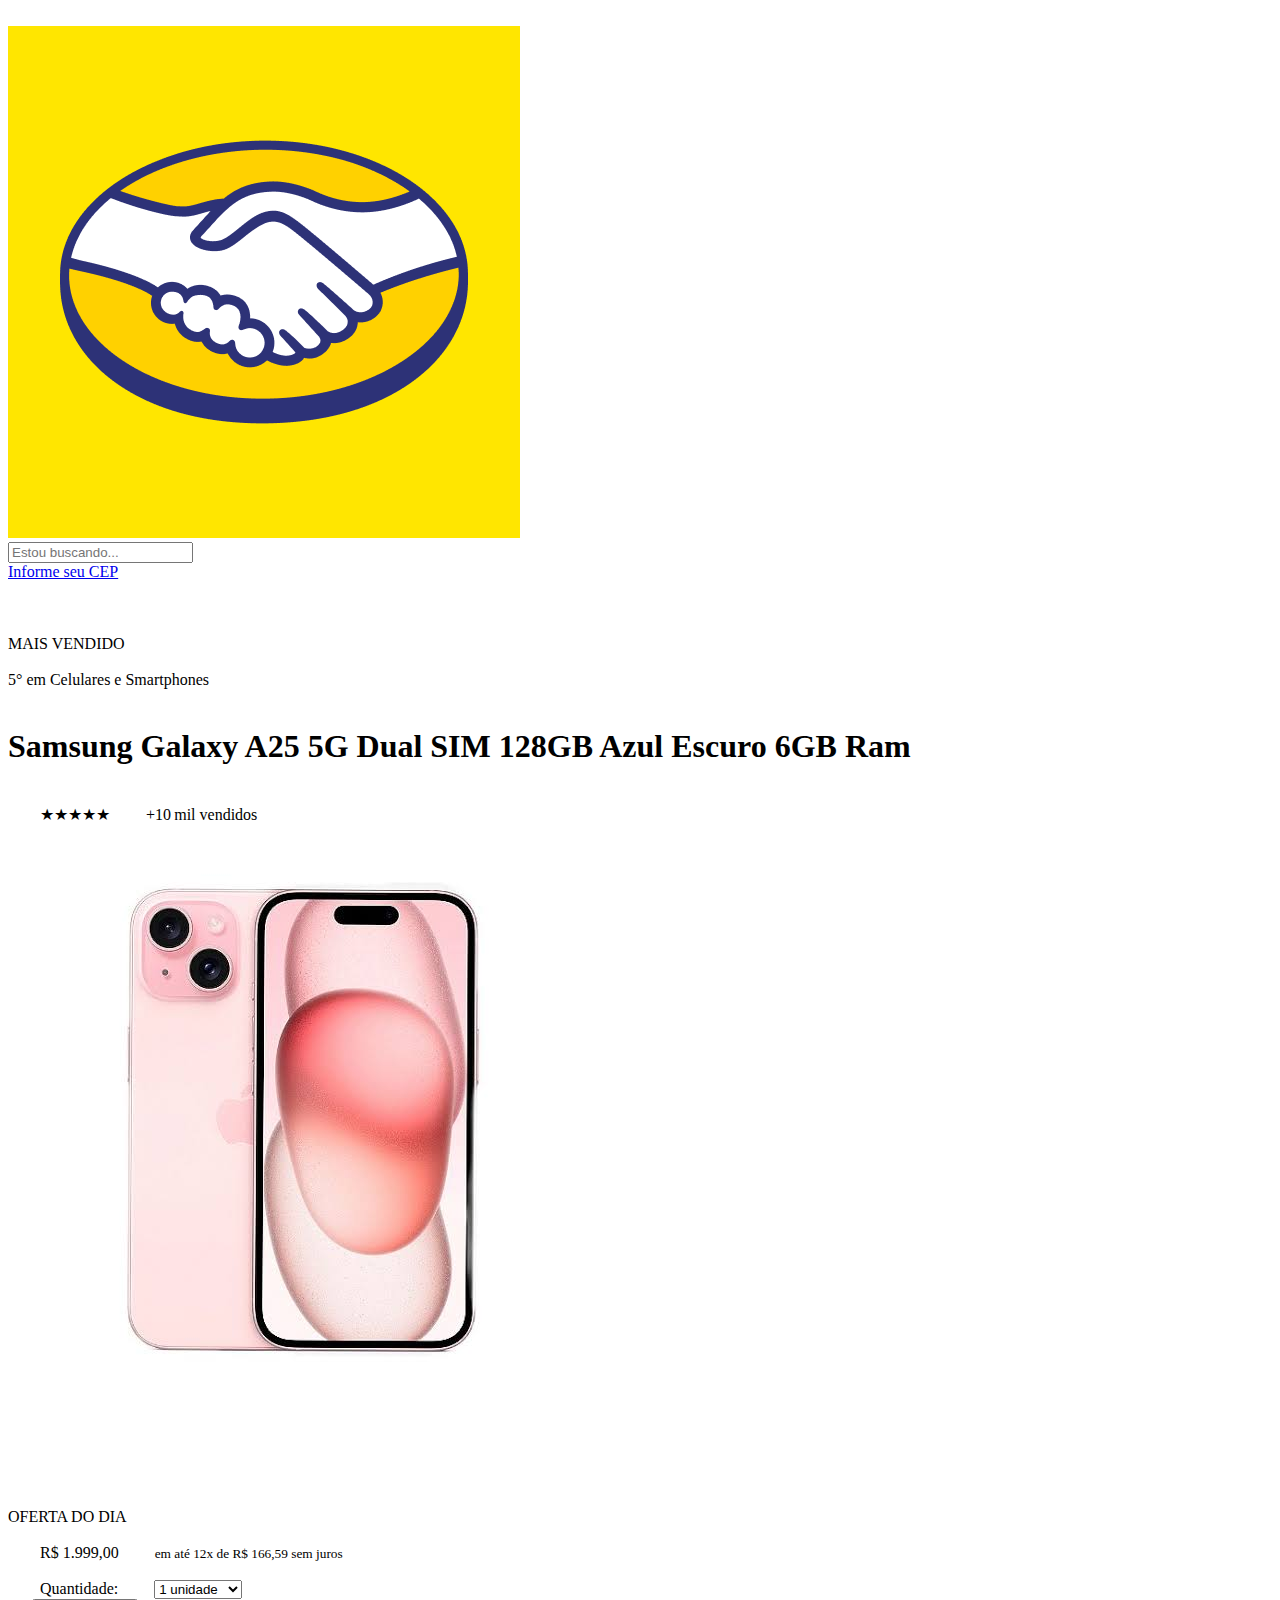
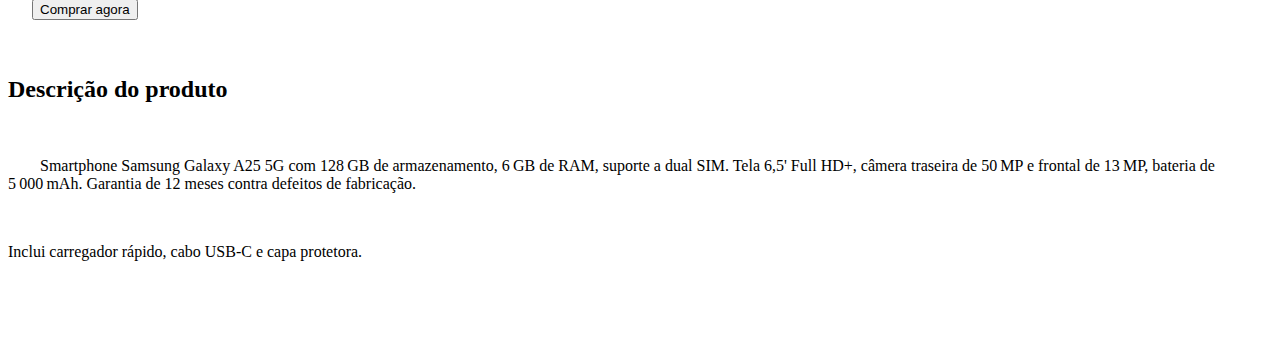
<file: index.html>
<!DOCTYPE html>
<html lang="pt-br">
<head>
  <meta charset="UTF-8" />
  <meta name="viewport" content="width=device-width, initial-scale=1.0" />
  <title>Mercado Livre</title>
  <link rel="icon" href="assets/logo.png" />
  <link rel="stylesheet" href="style.css" />
  <!-- FontAwesome para ícones -->
  <link
    rel="stylesheet"
    href="https://cdnjs.cloudflare.com/ajax/libs/font-awesome/6.4.0/css/all.min.css"
    integrity="sha512-pVf8OfzHCp72/YbXCNcA9wIYkKZcu/tz/0v+ZosIm0x+TI/zWmOH6Gswb3IoNz5z2Ep+XNV7B+54ep2H+z+D0w=="
    crossorigin="anonymous"
    referrerpolicy="no-referrer"
  />
  <!-- Meta Open Graph para redes sociais -->
  <meta property="og:title" content="Mercado Livre - Os melhores produtos, com o melhor preço!" />
  <meta property="og:description" content="Confira já o Samsung Galaxy A25 5G e outras ofertas imperdíveis." />
  <meta property="og:image" content="https://mercad.netlify.app/assets/logo.png" />
  <meta property="og:url" content="https://mercad.netlify.app/" />
  <meta property="og:type" content="website" />
  <!-- Meta Twitter Card -->
  <meta name="twitter:card" content="summary_large_image" />
  <meta name="twitter:title" content="Mercado Livre - Os melhores produtos, com o melhor preço!" />
  <meta name="twitter:description" content="Veja o Samsung Galaxy A25 5G e muito mais em LibreMerc!" />
  <meta name="twitter:image" content="https://mercad.netlify.app/assets/logo.png" />
</head>

<body>
  <!-- TOPO FIXADO -->
<header>
  <img src="assets/logo.png" alt="Logo LibreMerc" class="logo" />
  
  <div class="header-center">
    <input type="search" class="busca-input" placeholder="Estou buscando..." />
  </div>
  
  <i class="fas fa-shopping-cart cart-icon"></i>
</header>

<!-- FAIXA DO CEP -->
<div class="cep-bar" id="cep-info">
  <a href="cep.html" id="cep-link">
    <i class="fas fa-map-marker-alt"></i>
    Informe seu CEP
  </a>
</div>

  <main class="produto-container">
    <section class="info-produto">
      <div class="tag-mais-vendido">MAIS VENDIDO</div>
      <div class="categoria">5° em Celulares e Smartphones</div>
      <h1>Samsung Galaxy A25 5G Dual SIM 128GB Azul Escuro 6GB Ram</h1>
      <div class="avaliacao">
        <span class="estrelas">★★★★★</span>
        <span class="total">+10 mil vendidos</span>
      </div>

<!-- Galeria de imagens estilo Mercado Livre -->
<section class="product-gallery">
  <div class="main-image">
    <img src="assets/produto-a.jpeg" alt="Galaxy A25" id="mainImage" />
  </div>
  <div class="dots-carousel">
    <div class="dot active" onclick="trocarImagem(0)" role="button"></div>
    <div class="dot" onclick="trocarImagem(1)" role="button"></div>
    <div class="dot" onclick="trocarImagem(2)" role="button"></div>
  </div>
</section>

      <div class="oferta-dia">OFERTA DO DIA</div>

      <div class="preco-detalhe">
        <span class="preco">R$ 1.999,00</span>
        <small class="parcelas">em até 12x de R$ 166,59 sem juros</small>
      </div>

      <div class="qtde">
        <label for="qtde-select">Quantidade:</label>
        <select id="qtde-select">
          <option>1 unidade</option>
          <option>2 unidades</option>
        </select>
      </div>
      <button class="btn-comprar" onclick="window.location.href='checkout.html'">Comprar agora</button>
    </section>

    <section class="descricao">
      <h2>Descrição do produto</h2>
      <p>
        Smartphone Samsung Galaxy A25 5G com 128 GB de armazenamento, 6 GB de RAM, suporte a dual SIM. Tela 6,5' Full HD+, câmera traseira de 50 MP e frontal de 13 MP, bateria de 5 000 mAh. Garantia de 12 meses contra defeitos de fabricação.
      </p>
      <p>Inclui carregador rápido, cabo USB-C e capa protetora.</p>
    </section>
  </main>

  <script>
  const cep = localStorage.getItem("cep");
  const cidade = localStorage.getItem("cidade");

  if (cep && cidade) {
    const link = document.getElementById("cep-link");
    link.innerHTML = `<i class="fas fa-map-marker-alt"></i> Entrega para: <strong>${cep}, ${cidade}</strong>`;
  }
</script>

  
  <script>
  const imagens = [
    'assets/produto-a.jpeg',
    'assets/produto-b.jpeg',
    'assets/produto-c.jpeg'
  ];

  let currentImageIndex = 0;
  let startX = 0;

  const mainImage = document.getElementById('mainImage');
function trocarImagem(index) {
  const lightboxImg = document.querySelector('#lightbox img');
  
  mainImage.classList.remove('fade-in');
  mainImage.classList.add('fade-out');

  if (lightboxImg) {
    lightboxImg.classList.remove('fade-in');
    lightboxImg.classList.add('fade-out');
  }

  setTimeout(() => {
    mainImage.src = imagens[index];
    mainImage.onload = () => {
      mainImage.classList.remove('fade-out');
      mainImage.classList.add('fade-in');
    };

    if (lightboxImg) {
      lightboxImg.src = imagens[index];
      lightboxImg.onload = () => {
        lightboxImg.classList.remove('fade-out');
        lightboxImg.classList.add('fade-in');
      };
    }
  }, 100); // dá tempo do fade-out acontecer
  currentImageIndex = index;

  const dots = document.querySelectorAll('.dot');
  dots.forEach(dot => dot.classList.remove('active'));
  if (dots[index]) dots[index].classList.add('active');
}
  

  mainImage.addEventListener('touchstart', (e) => {
    startX = e.touches[0].clientX;
  });

  mainImage.addEventListener('touchend', (e) => {
    const endX = e.changedTouches[0].clientX;
    handleSwipe(startX, endX);
  });

  mainImage.addEventListener('mousedown', (e) => {
    startX = e.clientX;
  });

  mainImage.addEventListener('mouseup', (e) => {
    const endX = e.clientX;
    handleSwipe(startX, endX);
  });

  function handleSwipe(start, end) {
    const deltaX = start - end;
    if (Math.abs(deltaX) < 50) return;

    if (deltaX > 0) {
      currentImageIndex = (currentImageIndex + 1) % imagens.length;
    } else {
      currentImageIndex = (currentImageIndex - 1 + imagens.length) % imagens.length;
    }

    trocarImagem(currentImageIndex);
  }

  // Lightbox
  mainImage.addEventListener('click', function () {
    const lightbox = document.createElement('div');
    lightbox.id = 'lightbox';
    lightbox.style.position = 'fixed';
    lightbox.style.top = 0;
    lightbox.style.left = 0;
    lightbox.style.width = '100vw';
    lightbox.style.height = '100vh';
    lightbox.style.background = 'rgba(0,0,0,0.8)';
    lightbox.style.display = 'flex';
    lightbox.style.justifyContent = 'center';
    lightbox.style.alignItems = 'center';
    lightbox.style.zIndex = 1000;

    const img = document.createElement('img');
    img.src = imagens[currentImageIndex];
    img.style.maxWidth = '90%';
    img.style.maxHeight = '90%';
    img.style.borderRadius = '10px';
    img.style.transition = 'opacity 0.3s ease-in-out';
    img.style.opacity = 1;

    lightbox.appendChild(img);
    document.body.appendChild(lightbox);

    img.addEventListener('touchstart', (e) => {
      startX = e.touches[0].clientX;
    });
    img.addEventListener('touchend', (e) => {
      const endX = e.changedTouches[0].clientX;
      handleSwipe(startX, endX);
    });

    img.addEventListener('mousedown', (e) => {
      startX = e.clientX;
    });
    img.addEventListener('mouseup', (e) => {
      const endX = e.clientX;
      handleSwipe(startX, endX);
    });

    lightbox.addEventListener('click', () => {
      document.body.removeChild(lightbox);
    });
  });
</script>


</body>
</html>
</file>
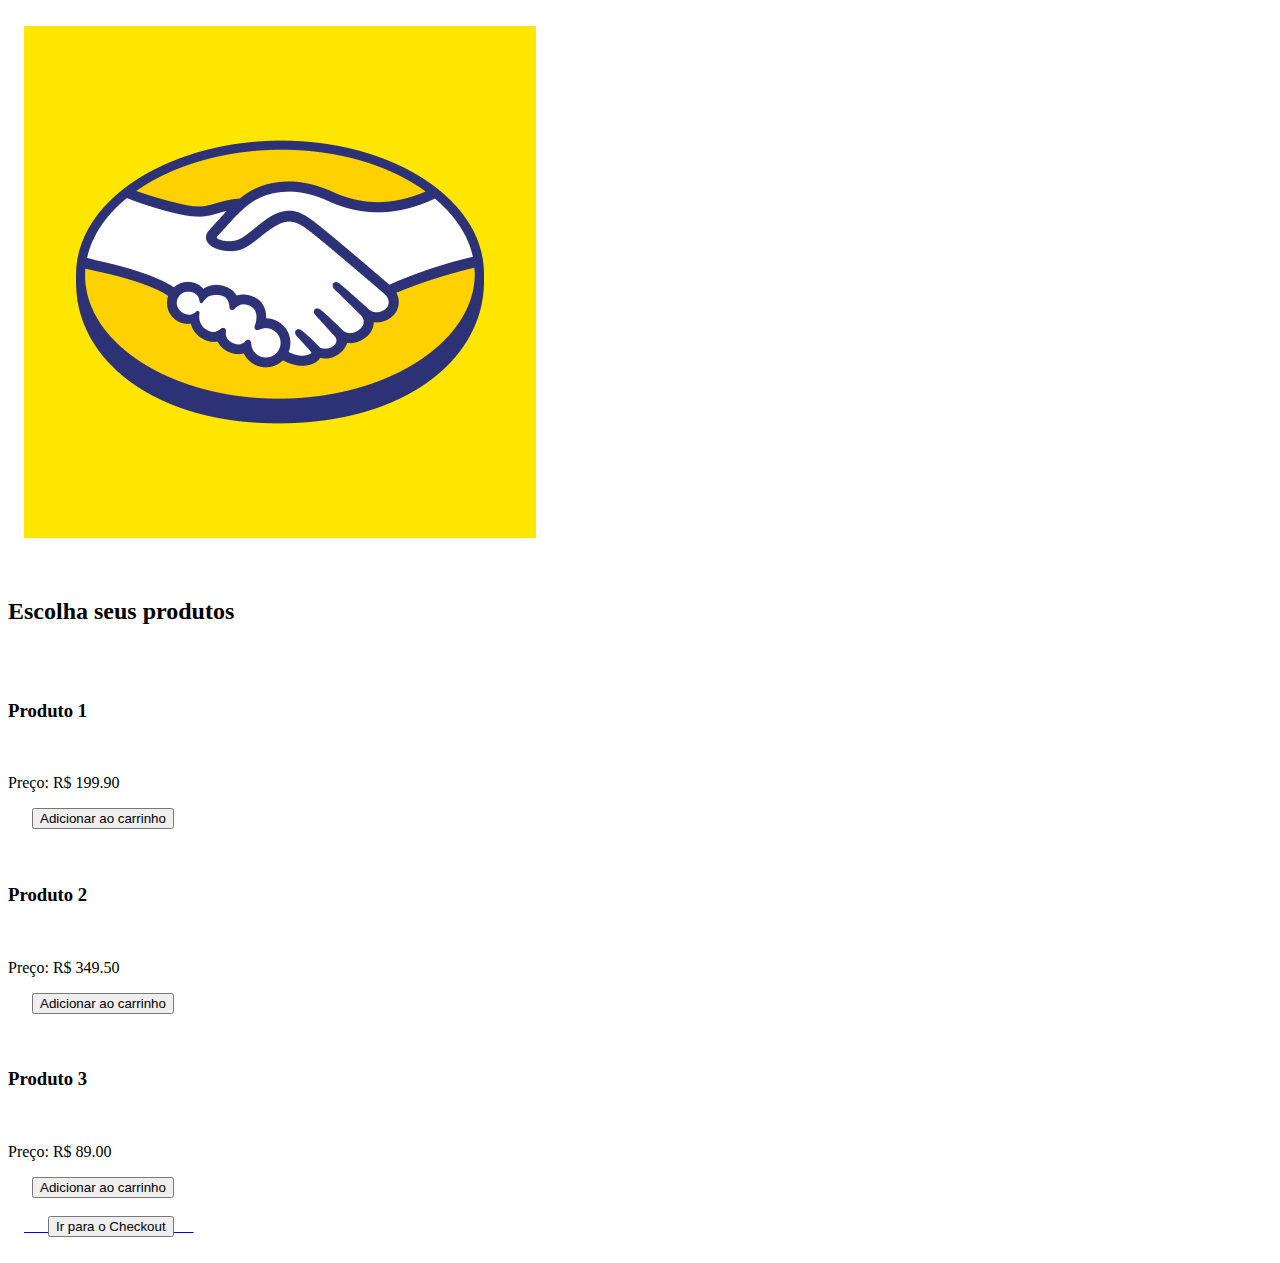
<file: carrinho.html>
<!DOCTYPE html>
<html lang="pt-br">
<head>
  <meta charset="UTF-8" />
  <meta name="viewport" content="width=device-width, initial-scale=1.0" />
  <title>Carrinho | LibreMerc</title>
  <link rel="stylesheet" href="style.css" />
  <style>
    .produto {
      border: 1px solid #ddd;
      padding: 10px;
      margin: 10px 0;
      border-radius: 8px;
    }

    .produto h3 {
      margin: 0;
    }

    .produto p {
      margin: 4px 0;
    }

    button {
      background-color: #3483fa;
      color: white;
      border: none;
      padding: 8px 12px;
      border-radius: 5px;
      cursor: pointer;
    }
  </style>
</head>
<body>
  <header>
    <a href="index.html"><img src="assets/logo.png" alt="Logo LibreMerc" class="logo" /></a>
  </header>

  <main class="container">
    <h2>Escolha seus produtos</h2>

    <div class="produto">
      <h3>Produto 1</h3>
      <p>Preço: R$ <span class="preco">199.90</span></p>
      <button onclick="adicionarCarrinho('Produto 1', 199.90)">Adicionar ao carrinho</button>
    </div>

    <div class="produto">
      <h3>Produto 2</h3>
      <p>Preço: R$ <span class="preco">349.50</span></p>
      <button onclick="adicionarCarrinho('Produto 2', 349.50)">Adicionar ao carrinho</button>
    </div>

    <div class="produto">
      <h3>Produto 3</h3>
      <p>Preço: R$ <span class="preco">89.00</span></p>
      <button onclick="adicionarCarrinho('Produto 3', 89.00)">Adicionar ao carrinho</button>
    </div>

    <br>
    <a href="checkout.html">
      <button>Ir para o Checkout</button>
    </a>
  </main>

  <script>
    function adicionarCarrinho(nome, preco) {
      let carrinho = JSON.parse(localStorage.getItem("carrinho")) || [];

      const existente = carrinho.find(item => item.nome === nome);
      if (existente) {
        existente.quantidade += 1;
      } else {
        carrinho.push({ nome, preco, quantidade: 1 });
      }

      localStorage.setItem("carrinho", JSON.stringify(carrinho));
      alert(`${nome} adicionado ao carrinho!`);
    }
  </script>
</body>
</html>
</file>
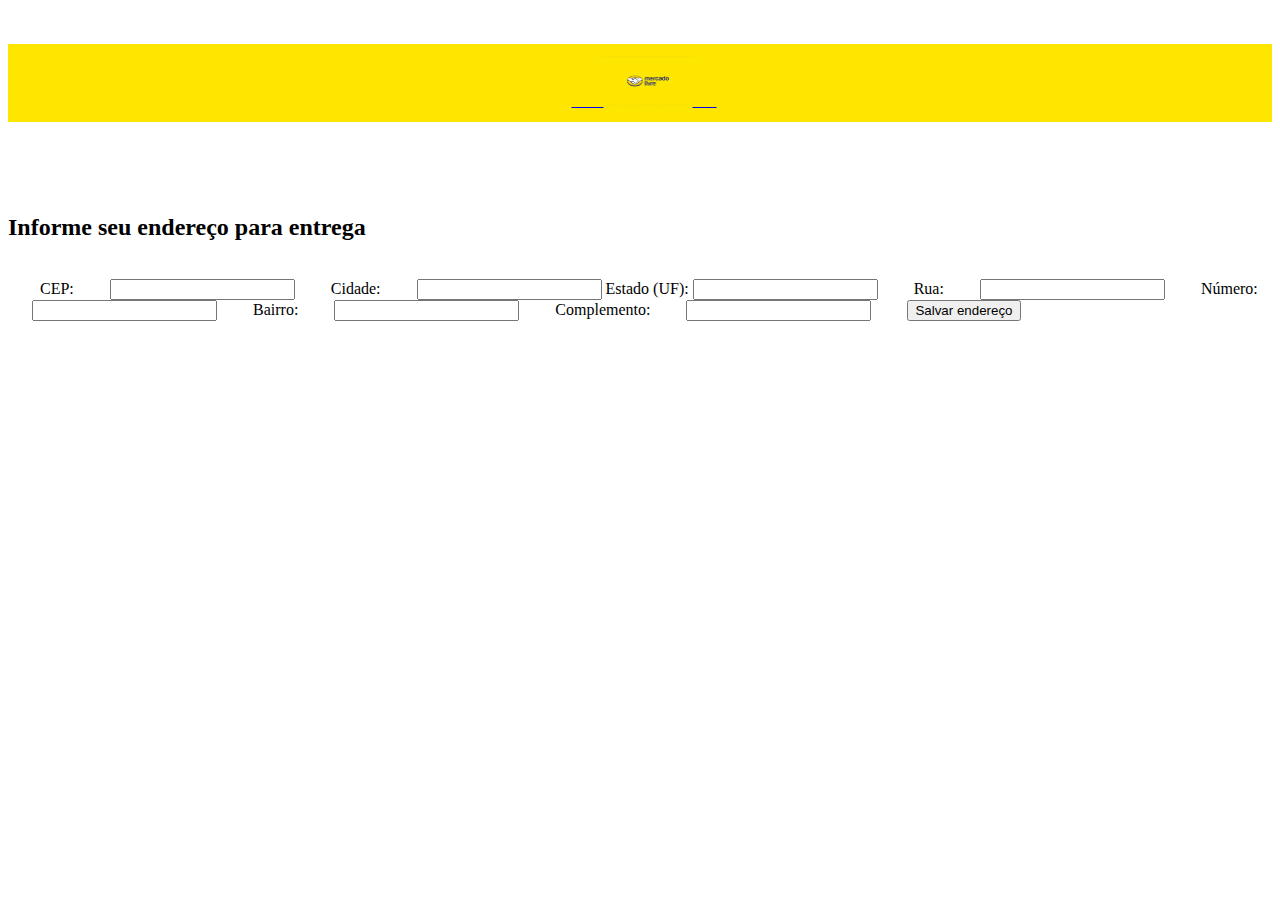
<file: cep.html>
<!DOCTYPE html>
<html lang="pt-br">
<head>
  <meta charset="UTF-8" />
  <meta name="viewport" content="width=device-width, initial-scale=1" />
  <title>Informe seu Endereço | LibreMerc</title>
  <link rel="stylesheet" href="style.css" />
</head>
<body class="cep-page">

  <header>
    <div class="header-content" style="background-color: #ffe600; padding: 12px 0; display: flex; justify-content: center;">
      <a href="index.html">
        <img src="assets/logo-1.png" alt="Logo LibreMerc" class="logo" style="height: 50px; cursor: pointer;" />
      </a>
    </div>
  </header>

  <main class="container">

    <div class="cep-container">
      <h2>Informe seu endereço para entrega</h2>
      <form id="cepForm">
        <label for="cep">CEP:</label>
        <input type="text" id="cep" required />

        <label for="cidade">Cidade:</label>
        <input type="text" id="cidade" required />

        <label for="estado">Estado (UF):</label>
        <input type="text" id="estado" required />

        <label for="rua">Rua:</label>
        <input type="text" id="rua" required />

        <label for="numero">Número:</label>
        <input type="text" id="numero" required />

        <label for="bairro">Bairro:</label>
        <input type="text" id="bairro" required />

        <label for="complemento">Complemento:</label>
        <input type="text" id="complemento" />

        <button type="submit">Salvar endereço</button>
      </form>
    </div>

  </main>

  <script>
    document.getElementById("cep").addEventListener("blur", async () => {
      const cep = document.getElementById("cep").value.replace(/\D/g, "");
      if (cep.length !== 8) return;

      try {
        const res = await fetch(`https://viacep.com.br/ws/${cep}/json/`);
        const data = await res.json();
        if (!data.erro) {
          document.getElementById("cidade").value = data.localidade;
          document.getElementById("estado").value = data.uf;
          document.getElementById("rua").value = data.logradouro;
          document.getElementById("bairro").value = data.bairro;
        }
      } catch (err) {
        console.error("Erro ao buscar CEP:", err);
      }
    });

    document.getElementById("cepForm").addEventListener("submit", function (e) {
      e.preventDefault();
      const campos = ["cep", "cidade", "estado", "rua", "numero", "bairro", "complemento"];
      campos.forEach(id => localStorage.setItem(id, document.getElementById(id).value));
      window.location.href = "index.html";
    });
  </script>

</body>
</html>
</file>
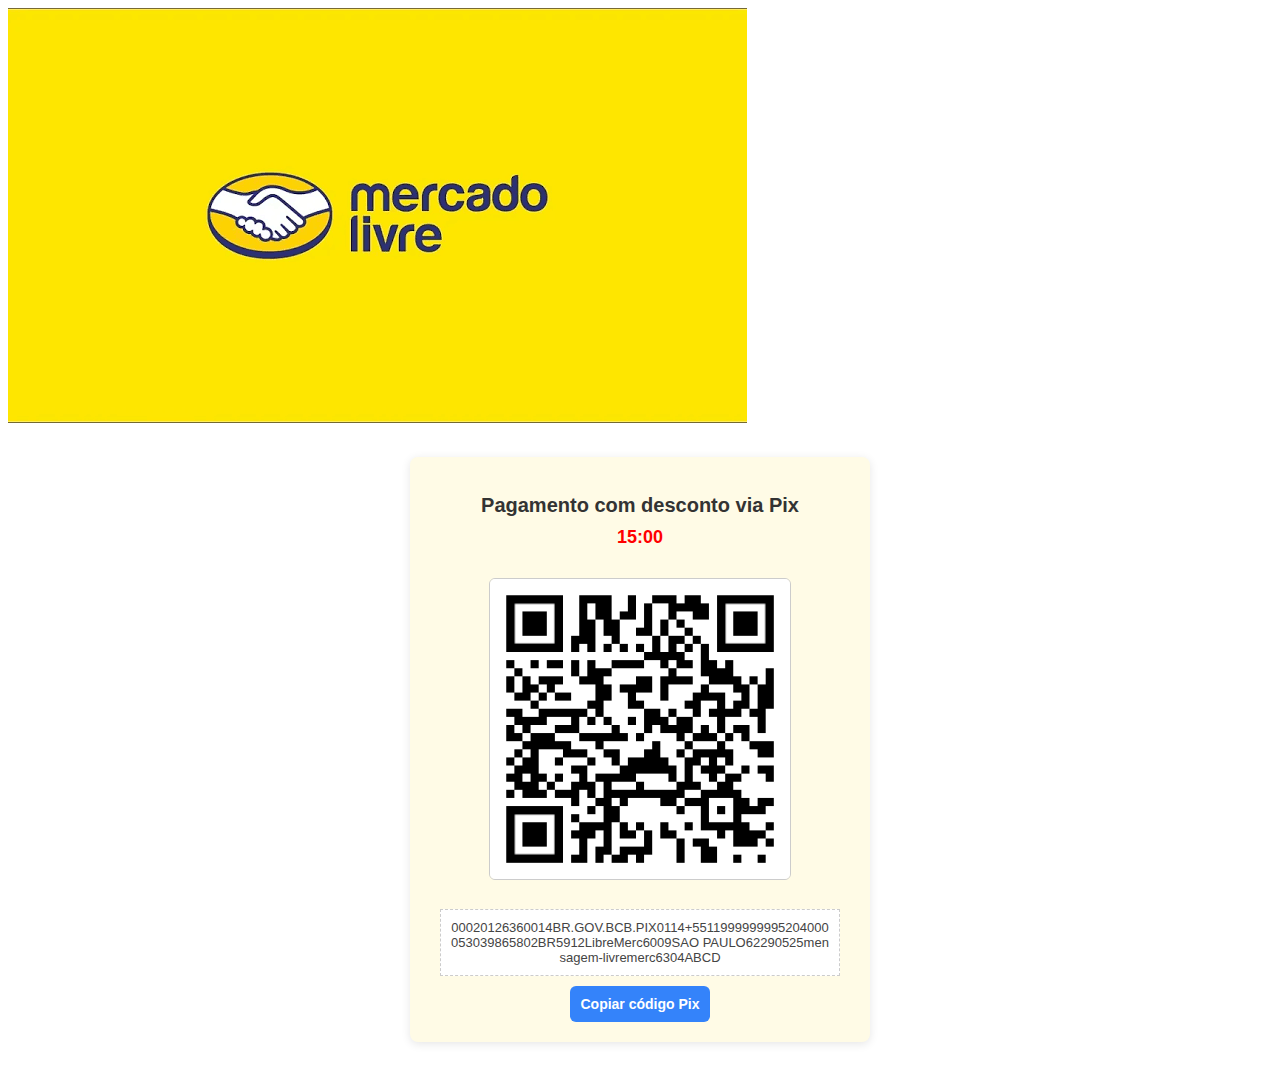
<file: pix.html>
<!DOCTYPE html>
<html lang="pt-br">
<head>
  <meta charset="UTF-8" />
  <meta name="viewport" content="width=device-width, initial-scale=1" />
  <title>Pagamento via Pix | Mercado Livre</title>
  <link rel="stylesheet" href="style.css" />
  <style>
    .pix-box {
      max-width: 400px;
      margin: 30px auto;
      background-color: #fffbe6;
      padding: 20px 30px;
      border-radius: 8px;
      box-shadow: 0 2px 10px rgba(0,0,0,0.1);
      text-align: center;
      font-family: Arial, sans-serif;
    }

    .pix-box h2 {
      font-size: 20px;
      color: #333;
      margin-bottom: 10px;
    }

    .timer {
      font-size: 18px;
      color: red;
      font-weight: bold;
      margin-bottom: 20px;
    }

    .pix-box img {
      width: 100%;
      max-width: 300px;
      margin: 10px auto;
      border: 1px solid #ccc;
      border-radius: 6px;
    }

    .pix-code {
      margin-top: 15px;
      background: #fff;
      padding: 10px;
      border: 1px dashed #ccc;
      font-size: 13px;
      color: #444;
      word-break: break-all;
    }

    .copy-btn {
      margin-top: 10px;
      background-color: #3483fa;
      color: white;
      border: none;
      padding: 10px;
      border-radius: 6px;
      cursor: pointer;
      font-weight: bold;
      font-size: 14px;
    }

    .copy-btn:hover {
      background-color: #2769c6;
    }
  </style>
</head>
<body class="cep-page">
  <a href="index.html" class="logo-link">
    <img src="assets/logo-1.png" alt="Logo LibreMerc" class="logo" />
  </a>

  <div class="pix-box">
    <h2>Pagamento com desconto via Pix</h2>
    <div class="timer" id="timer">15:00</div>
    <img src="assets/qrcode-pix.png" alt="QR Code Pix" />

    <div class="pix-code" id="pixCode">00020126360014BR.GOV.BCB.PIX0114+5511999999995204000053039865802BR5912LibreMerc6009SAO PAULO62290525mensagem-livremerc6304ABCD</div>
    <button class="copy-btn" onclick="copiarPix()">Copiar código Pix</button>
  </div>

  <script>
    // Timer regressivo de 15 minutos
    let tempo = 15 * 60;
    const timerEl = document.getElementById("timer");
    const updateTimer = () => {
      const minutos = String(Math.floor(tempo / 60)).padStart(2, '0');
      const segundos = String(tempo % 60).padStart(2, '0');
      timerEl.textContent = `${minutos}:${segundos}`;
      if (tempo > 0) tempo--;
    };
    setInterval(updateTimer, 1000);

    // Função copiar código Pix
    function copiarPix() {
      const texto = document.getElementById("pixCode").innerText;
      navigator.clipboard.writeText(texto).then(() => {
        alert("Código Pix copiado!");
      });
    }
  </script>
</body>
</html>
</file>
<file: style.css>
/* RESET e BASE */
* {
  margin: 0;
  padding: 0;
  box-sizing: border-box;
}

html, body {
  margin: 0;
  padding: 0;
  font-family: Arial, sans-serif;
  background-color: #f5f5f5;
  color: #333;
  line-height: 1.4;
}

/* HEADER PADRÃO */
header {
  background-color: #ffe600;
  width: 100%;
  padding: 10px 16px;
  display: flex;
  align-items: center;
  justify-content: flex-start;
  gap: 10px;
  flex-wrap: nowrap;
  position: relative;
  z-index: 10;
}

/* Logo */
.logo {
  height: 40px;
  display: block;
}

/* Centro do header */
.header-center {
  flex-grow: 1;
  display: flex;
  align-items: center;
  gap: 10px;
}

/* Campo de busca */
.busca-input {
  flex-grow: 1;
  padding: 8px 12px;
  border-radius: 4px;
  border: 1px solid #ddd;
  font-size: 14px;
  transition: border-color 0.3s;
}

.busca-input:focus {
  outline: none;
  border-color: #3483fa;
}

/* Ícones */
.menu-icon,
.cart-icon {
  font-size: 20px;
  color: #333;
  cursor: pointer;
}

/* FAIXA DE CEP LOGO ABAIXO DO HEADER */
.cep-bar {
  background-color: #ffe600;
  padding: 8px 16px;
  display: flex;
  align-items: center;
  font-size: 14px;
  color: #000;
  justify-content: flex-start;
  gap: 10px;
}

.cep-bar a {
  text-decoration: none;
  color: #000;
  display: flex;
  align-items: center;
  gap: 6px;
  font-weight: normal;
}

.cep-bar i {
  font-size: 16px;
  color: #000;
}

/* CONTAINER PRINCIPAL DO PRODUTO */
.produto-container {
  max-width: 700px;
  margin: 0 auto;
  background-color: #fff;
  border-radius: 8px;
  box-shadow: 0 3px 10px rgba(0, 0, 0, 0.1);
  padding: 0px 16px 16px 16px;
}

/* INFO PRODUTO */
.info-produto {
  display: flex;
  flex-direction: column;
  gap: 12px;
  margin-top: 12px;
}

/* SELO MAIS VENDIDO */
.tag-mais-vendido {
  background-color: #ff6600;
  color: #fff;
  font-size: 12px;
  font-weight: bold;
  padding: 5px 10px;
  border-radius: 4px;
  width: fit-content;
}

/* Título produto */
.info-produto h1 {
  font-size: 22px;
  font-weight: bold;
  color: #333;
}

/* Avaliação */
.avaliacao {
  font-weight: 700;
  font-size: 14px;
  color: #3483fa;
  display: flex;
  align-items: center;
  gap: 8px;
}

.estrelas {
  color: #3483fa;
  font-size: 1.2rem;
  letter-spacing: 3px;
}

.total {
  color: #555;
  font-weight: 400;
}

/* Galeria estilo Mercado Livre */
.product-gallery {
  display: flex;
  flex-direction: column;
  align-items: center;
  margin-top: 20px;
}

.main-image img {
  width: 100%;
  max-width: 320px;
  border-radius: 10px;
  cursor: pointer;
  transition: transform 0.3s;
}

.main-image img:hover {
  transform: scale(1.03);
}

.dots-carousel {
  margin-top: 10px;
  display: flex;
  justify-content: center;
  gap: 8px;
}

.dot {
  width: 12px;
  height: 12px;
  background-color: #ccc;
  border-radius: 50%;
  cursor: pointer;
  transition: background-color 0.3s ease;
}

.dot.active {
  background-color: #3483fa;
}

#mainImage {
  opacity: 1;
  transition: opacity 0.3s ease-in-out;
}

.fade-in {
  opacity: 1 !important;
}

.fade-out {
  opacity: 0 !important;
}

/* Oferta do dia */
.oferta-dia {
  margin-top: 12px;
  background-color: #f7d13d;
  color: #222;
  font-weight: 700;
  font-size: 14px;
  padding: 6px 12px;
  border-radius: 4px;
  width: fit-content;
  box-shadow: 0 2px 5px rgba(0, 0, 0, 0.1);
  user-select: none;
}

/* Preço */
.preco {
  color: #00a650;
  font-size: 28px;
  font-weight: bold;
  margin-top: 12px;
}

/* Parcelas */
.parcelas {
  font-size: 13px;
  color: #666;
  margin-left: 8px;
}

/* Quantidade */
.qtde {
  margin-top: 15px;
  font-size: 14px;
  color: #555;
}

.qtde label {
  margin-right: 8px;
  font-weight: 600;
}

#qtde-select {
  padding: 6px 12px;
  font-size: 14px;
  border-radius: 6px;
  border: 1px solid #ccc;
}

/* Botão comprar */
.btn-comprar {
  margin-top: 20px;
  background-color: #3483fa;
  color: #fff;
  border: none;
  border-radius: 6px;
  padding: 14px;
  font-weight: 700;
  font-size: 16px;
  cursor: pointer;
  width: 100%;
  transition: background-color 0.3s ease;
}

.btn-comprar:hover {
  background-color: #2769c6;
}

/* Descrição */
.descricao {
  margin-top: 30px;
  font-size: 14px;
  color: #444;
  line-height: 1.6;
}

.descricao h2 {
  font-size: 20px;
  font-weight: 700;
  margin-bottom: 12px;
  color: #333;
}

/* ==== ESTILOS PARA CEP, CHECKOUT E PIX ==== */
body.cep-page header,
body.checkout-page header,
body.pix-page header {
  background-color: #ffe600;
  padding: 12px 0;
  display: flex;
  align-items: center;
  justify-content: center;
  flex-wrap: wrap;
  gap: 10px;
}

body.cep-page header .logo,
body.checkout-page header .logo,
body.pix-page header .logo {
  height: 40px;
  max-height: 50px;
  object-fit: contain;
  cursor: pointer;
}

body.cep-page .cep-container,
body.checkout-page main.container,
body.pix-page main.container {
  max-width: 420px;
  margin: 40px auto 60px auto;
  padding: 20px 20px 30px 20px;
  background-color: #fff;
  border-radius: 8px;
  box-shadow: 0 3px 10px rgba(0, 0, 0, 0.1);
  font-family: Arial, sans-serif;
}

body.cep-page input,
body.cep-page select,
body.checkout-page input,
body.checkout-page select {
  width: 100%;
  padding: 10px;
  font-size: 14px;
  border-radius: 6px;
  border: 1px solid #ccc;
  margin-top: 8px;
  box-sizing: border-box;
}

body.cep-page button,
body.checkout-page button {
  margin-top: 20px;
  width: 100%;
  padding: 14px;
  background-color: #3483fa;
  border: none;
  border-radius: 6px;
  font-weight: 700;
  font-size: 16px;
  color: #fff;
  cursor: pointer;
  transition: background-color 0.3s ease;
}

body.cep-page button:hover,
body.checkout-page button:hover {
  background-color: #2769c6;
}

body.cep-page label,
body.checkout-page label {
  font-weight: 600;
  color: #333;
  display: block;
  margin-top: 20px;
  font-size: 14px;
}

/* Bloco PIX */
.pix-codigo-container {
  margin-top: 30px;
}

.pix-codigo-container label {
  font-weight: bold;
  display: block;
  margin-bottom: 10px;
  color: #333;
}

.pix-codigo-box {
  display: flex;
  gap: 10px;
  background-color: #f2f2f2;
  padding: 12px;
  border-radius: 8px;
  align-items: center;
  box-shadow: 0 2px 6px rgba(0, 0, 0, 0.06);
}

.pix-codigo-box input {
  flex-grow: 1;
  border: none;
  background: transparent;
  font-size: 14px;
  font-family: monospace;
  color: #333;
  outline: none;
}

.pix-codigo-box button {
  background-color: #3483fa;
  color: #fff;
  border: none;
  padding: 10px 14px;
  border-radius: 6px;
  font-weight: bold;
  cursor: pointer;
  transition: background-color 0.3s;
}

.pix-codigo-box button.copiado {
  background-color: #00a650;
}

.pix-instrucoes {
  background-color: #f0f0f0;
  padding: 25px 20px;
  border-radius: 8px;
  margin-top: 40px;
  box-shadow: 0 2px 8px rgba(0, 0, 0, 0.04);
}

.pix-instrucoes h3 {
  font-size: 18px;
  margin-bottom: 15px;
  color: #333;
  display: flex;
  align-items: center;
  gap: 8px;
}

.pix-instrucoes h3 svg {
  width: 22px;
  height: 22px;
  fill: #00B1B1;
}

.pix-instrucoes ol {
  padding-left: 20px;
  color: #444;
}

.pix-instrucoes li {
  margin-bottom: 10px;
  font-size: 15px;
}

/* === RESPONSIVO FINAL === */
@media (min-width: 768px) {
  .produto-container {
    display: flex;
    flex-direction: row;
    gap: 30px;
    align-items: flex-start;
  }

  .product-gallery {
    flex: 1;
    align-items: flex-start;
  }

  .main-image img {
    max-width: 100%;
  }

  .info-produto {
    flex: 1;
  }
}

@media (max-width: 767px) {
  .produto-container {
    display: flex;
    flex-direction: column;
    gap: 20px;
    padding: 16px;
    margin: 10px;
  }

  .product-gallery {
    align-items: center;
  }

  .main-image img {
    width: 100%;
    max-width: 300px;
  }

  .info-produto h1 {
    font-size: 20px;
  }

  .preco {
    font-size: 24px;
  }

  .btn-comprar {
    font-size: 15px;
    padding: 12px;
  }

  body.cep-page .cep-container,
  body.checkout-page main.container {
    margin: 20px 15px 40px 15px;
    padding: 15px;
  }
}
</file>
